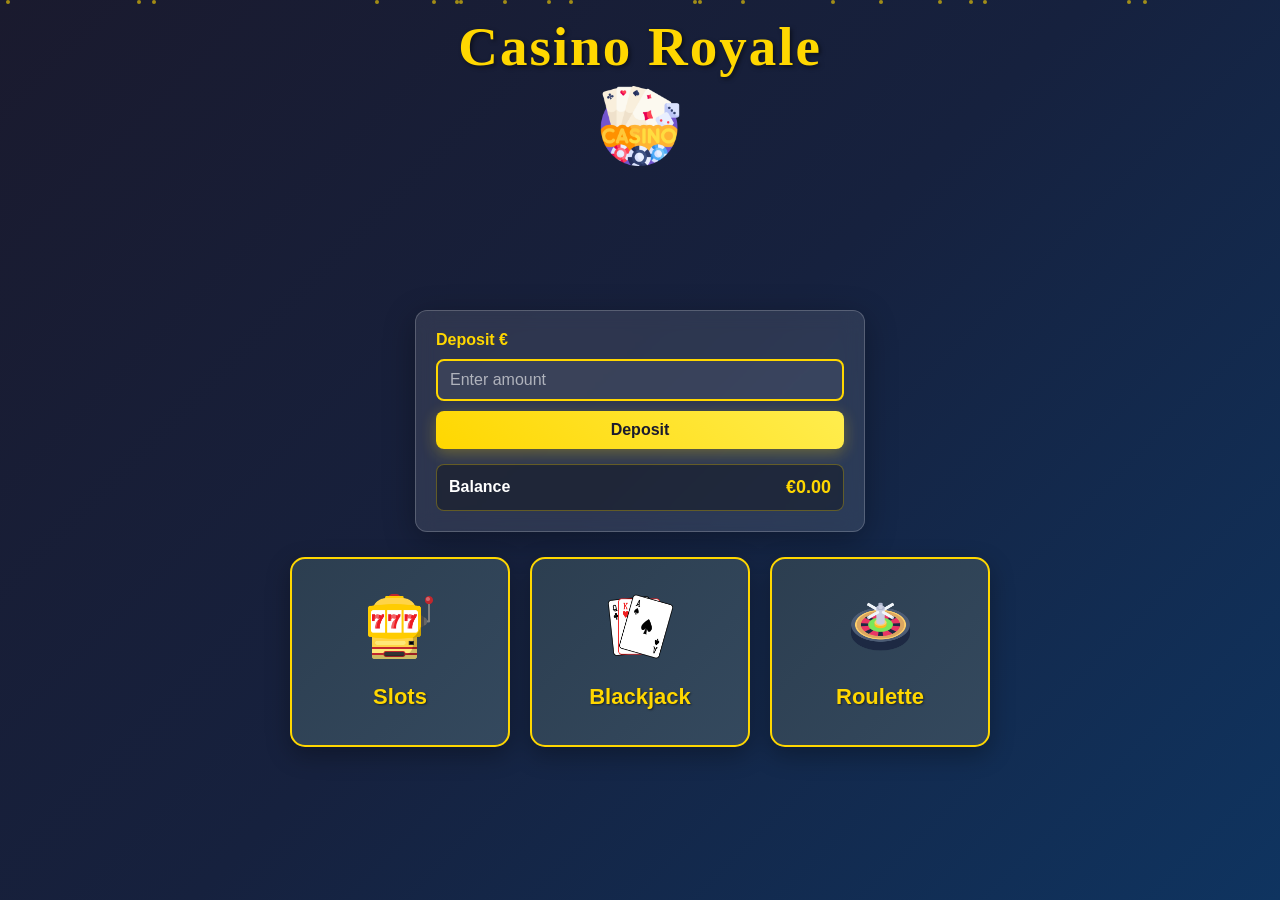
<file: index.html>
<!DOCTYPE html>
<html lang="en">
<head>
    <meta charset="UTF-8">
    <meta name="viewport" content="width=device-width, initial-scale=1.0">
    <title>Casino Royale</title>
    <link rel="stylesheet" href="css/styles.css">
    <link rel="stylesheet" href="css/loading.css">
    <link rel="icon" href="images/casino.png" type="image/png">
</head>
<body>
    <!-- Loading Screen -->
    <div id="loading-screen">
        <div class="loading-content">
            <img src="images/casino.png" alt="Casino" class="loading-logo">
            <h1 class="loading-title">Casino Royale</h1>
            <div class="loading-spinner"></div>
            <div class="loading-progress-container">
                <div id="loading-progress-bar"></div>
            </div>
            <div id="loading-progress-text">Loading... 0%</div>
        </div>
    </div>

    <!-- Main Content Wrapper -->
    <div id="main-content-wrapper">
        <div class="main-container">
        <header class="casino-header">
            <h1 class="casino-title">Casino Royale</h1>
            <img src="images/casino.png" alt="Casino" class="casino-logo">
        </header>
        
        <main class="main-content">
            <div class="balance-section">
                <div class="deposit-section">
                    <label for="deposit-amount">Deposit €</label>
                    <input type="number" id="deposit-amount" placeholder="Enter amount" min="0" step="0.1">
                    <button id="deposit-btn" class="deposit-button">Deposit</button>
                </div>
                <div class="current-balance">
                    <span class="balance-label">Balance</span>
                    <span id="balance-display" class="balance-amount">€0.00</span>
                </div>
            </div>
            
            <div class="games-section">
                <div class="games-grid">
                    <button class="game-button slots-button" id="slots-btn">
                        <div class="game-icon"><img src="images/slots.png" alt="Slots" class="game-image"></div>
                        <div class="game-name">Slots</div>
                    </button>
                    <button class="game-button blackjack-button" id="blackjack-btn">
                        <div class="game-icon"><img src="images/blackjack.png" alt="Blackjack" class="game-image"></div>
                        <div class="game-name">Blackjack</div>
                    </button>
                    <button class="game-button roulette-button" id="roulette-btn">
                        <div class="game-icon"><img src="images/roulette.png" alt="Roulette" class="game-image"></div>
                        <div class="game-name">Roulette</div>
                    </button>
                </div>
            </div>
        </main>
        </div>
    </div>
    
    <script src="js/preloader.js"></script>
    <script src="js/script.js"></script>
</body>
</html>
</file>
<file: css/styles.css>
/* Reset and base styles */
* {
    margin: 0;
    padding: 0;
    box-sizing: border-box;
}

body {
    font-family: 'Arial', sans-serif;
    background: linear-gradient(135deg, #1a1a2e, #16213e, #0f3460);
    color: #ffffff;
    height: 100%;
    overflow: hidden;
}

.main-container {
    height: 100vh;
    display: flex;
    flex-direction: column;
    align-items: center;
    justify-content: space-between;
    padding: 15px;
}

/* Casino Title */
.casino-header {
    text-align: center;
    margin-bottom: 5px;
}

.casino-title {
    font-family: 'Lucida Handwriting', cursive;
    font-size: 55px;
    color: #ffd700;
    text-shadow: 2px 2px 4px rgba(0, 0, 0, 0.5);
    margin-bottom: 5px;
    letter-spacing: 2px;
}

.casino-logo {
    width: 80px;
    height: auto;
    display: block;
    margin: 8px auto 0;
}

/* Main Content */
.main-content {
    width: 100%;
    max-width: 900px;
    display: flex;
    flex-direction: column;
    align-items: center;
    gap: 25px;
    flex: 1;
    justify-content: center;
}

/* Balance Section */
.balance-section {
    background: rgba(255, 255, 255, 0.1);
    backdrop-filter: blur(10px);
    border-radius: 12px;
    padding: 20px;
    width: 100%;
    max-width: 450px;
    border: 1px solid rgba(255, 255, 255, 0.2);
    box-shadow: 0 8px 32px rgba(0, 0, 0, 0.3);
}

.deposit-section {
    display: flex;
    flex-direction: column;
    gap: 10px;
    margin-bottom: 15px;
}

.deposit-section label {
    font-size: 16px;
    font-weight: bold;
    color: #ffd700;
}

#deposit-amount {
    padding: 10px 12px;
    border: 2px solid #ffd700;
    border-radius: 8px;
    background: rgba(255, 255, 255, 0.06);
    color: #ffffff;
    font-size: 16px;
    outline: none;
    transition: all 0.3s ease;
    flex: 1 1 auto;
}

#deposit-amount:focus {
    border-color: #ffed4e;
    box-shadow: 0 0 10px rgba(255, 215, 0, 0.3);
}

#deposit-amount::placeholder {
    color: rgba(255, 255, 255, 0.6);
}

.deposit-button {
    padding: 10px 20px;
    background: linear-gradient(45deg, #ffd700, #ffed4e);
    color: #1a1a2e;
    border: none;
    border-radius: 8px;
    font-size: 16px;
    font-weight: bold;
    cursor: pointer;
    transition: all 0.3s ease;
    box-shadow: 0 4px 15px rgba(255, 215, 0, 0.3);
}

.deposit-button:hover {
    transform: translateY(-2px);
    box-shadow: 0 6px 20px rgba(255, 215, 0, 0.4);
}

.deposit-button:active {
    transform: translateY(0);
}

.current-balance {
    display: flex;
    justify-content: space-between;
    align-items: center;
    padding: 12px;
    background: rgba(0, 0, 0, 0.3);
    border-radius: 8px;
    border: 1px solid rgba(255, 215, 0, 0.3);
}

.balance-label {
    font-size: 16px;
    font-weight: bold;
    color: #ffffff;
}

.balance-amount {
    font-size: 18px;
    font-weight: bold;
    color: #ffd700;
}

/* Games Section */
.games-section {
    width: 100%;
    text-align: center;
}

.games-title {
    font-size: 24px;
    color: #ffd700;
    margin-bottom: 20px;
    text-shadow: 1px 1px 2px rgba(0, 0, 0, 0.5);
}

.games-grid {
    display: grid;
    grid-template-columns: repeat(3, 1fr);
    gap: 20px;
    max-width: 700px;
    margin: 0 auto;
}

.game-button {
    background: linear-gradient(135deg, #2c3e50, #34495e);
    border: 2px solid #ffd700;
    border-radius: 15px;
    padding: 35px 25px;
    cursor: pointer;
    transition: all 0.3s ease;
    display: flex;
    flex-direction: column;
    align-items: center;
    gap: 15px;
    box-shadow: 0 8px 25px rgba(0, 0, 0, 0.3);
    position: relative;
    overflow: hidden;
    min-height: 140px;
}

.game-button::before {
    content: '';
    position: absolute;
    top: 0;
    left: -100%;
    width: 100%;
    height: 100%;
    background: linear-gradient(90deg, transparent, rgba(255, 255, 255, 0.1), transparent);
    transition: left 0.5s ease;
}

.game-button:hover::before {
    left: 100%;
}

.game-button:hover {
    transform: translateY(-5px);
    border-color: #ffed4e;
    box-shadow: 0 15px 35px rgba(255, 215, 0, 0.3);
}

.game-button:active {
    transform: translateY(-2px);
}

.game-icon {
    margin-bottom: 10px;
    display: flex;
    justify-content: center;
    align-items: center;
}

.game-image {
    width: 65px;
    height: 65px;
    object-fit: contain;
}

.game-name {
    font-size: 22px;
    font-weight: bold;
    color: #ffd700;
    text-shadow: 1px 1px 2px rgba(0, 0, 0, 0.5);
}

/* Specific game button styles */
.slots-button:hover {
    background: linear-gradient(135deg, #e74c3c, #c0392b);
}

.blackjack-button:hover {
    background: linear-gradient(135deg, #27ae60, #229954);
}

.roulette-button:hover {
    background: linear-gradient(135deg, #8e44ad, #7d3c98);
}

/* Responsive Design */
@media (max-width: 768px) {
    .casino-title {
        font-size: 35px;
    }
    
    .balance-section {
        padding: 15px;
        max-width: 400px;
    }
    
    .games-grid {
        grid-template-columns: repeat(3, 1fr);
        gap: 15px;
    }
    
    .game-button {
        padding: 25px 15px;
        min-height: 120px;
    }
    
    .game-image {
        width: 55px;
        height: 55px;
    }
    
    .game-name {
        font-size: 18px;
    }
}

@media (max-width: 480px) {
    .casino-title {
        font-size: 28px;
    }
    
    .main-content {
        gap: 20px;
    }
    
    .balance-section {
        padding: 12px;
        max-width: 350px;
    }
    
    .deposit-section {
        gap: 8px;
    }
    
    #deposit-amount {
        padding: 8px 10px;
        font-size: 12px;
    }
    
    .deposit-button {
        padding: 8px 16px;
        font-size: 12px;
    }
    
    .games-grid {
        grid-template-columns: repeat(3, 1fr);
        gap: 10px;
    }
    
    .game-button {
        padding: 20px 10px;
        min-height: 100px;
    }
    
    .game-image {
        width: 45px;
        height: 45px;
    }
    
    .game-name {
        font-size: 14px;
    }
}



/* Styles shared by all 3 games */

.game-container {
    min-height: 100vh;
    background-size: cover;
    background-position: center;
    background-attachment: fixed;
    color: #ffffff;
    display: flex;
    flex-direction: column;
    padding: 20px;
    font-family: 'Arial', sans-serif;
    position: relative;
}

.slots-container {
    background-image: url('images/sl.jpg');
}

.blackjack-container {
    background-image: url('images/bj.jpg');
}

.roulette-container {
    background-image: url('images/rou.jpg');
}

.game-container::before {
    content: '';
    position: absolute;
    top: 0;
    left: 0;
    right: 0;
    bottom: 0;
    background: rgba(0, 0, 0, 0.45);
    z-index: 0;
}

.game-container > * {
    position: relative;
    z-index: 1;
}

.game-header {
    display: flex;
    justify-content: space-between;
    align-items: center;
    margin-bottom: 20px;
    padding: 15px 20px;
    background: rgba(255, 255, 255, 0.1);
    border-radius: 12px;
    backdrop-filter: blur(10px);
    border: 1px solid rgba(255, 255, 255, 0.2);
}

.balance-display {
    display: flex;
    align-items: center;
    gap: 10px;
}

.back-button {
    padding: 10px 20px;
    background: linear-gradient(45deg, #e74c3c, #c0392b);
    color: #ffffff;
    border: none;
    border-radius: 8px;
    font-size: 14px;
    font-weight: bold;
    cursor: pointer;
    transition: all 0.3s ease;
}

.back-button:hover {
    transform: translateY(-2px);
    box-shadow: 0 4px 15px rgba(231, 76, 60, 0.4);
}

.bet-amount-display {
    font-size: 16px;
    font-weight: bold;
    color: #ffd700;
    padding: 8px 12px;
    background: rgba(0, 0, 0, 0.3);
    border-radius: 6px;
    border: 1px solid rgba(255, 215, 0, 0.3);
    text-align: center;
    min-height: 24px;
    align-content: center;
}

.chip-container {
    display: flex;
    gap: 4px;
    justify-content: center;
    align-items: center;
    flex-wrap: wrap;
}

.chip {
    width: 50px;
    height: 50px;
    cursor: pointer;
    transition: transform 0.2s, filter 0.2s;
    user-select: none;
}

.chip:hover {
    transform: scale(1.1);
    filter: brightness(1.2);
}

.chip:active {
    transform: scale(0.95);
}

.chip[style*="pointer-events: none"] {
    opacity: 0.5;
    cursor: not-allowed;
}

.clear-bet-button {
    padding: 8px 16px;
    background: rgba(231, 76, 60, 0.8);
    color: #fff;
    border: 1px solid rgba(231, 76, 60, 0.5);
    border-radius: 6px;
    cursor: pointer;
    font-weight: bold;
    font-size: 16px;
    transition: background 0.2s, transform 0.1s;
}

.clear-bet-button:hover {
    background: rgba(231, 76, 60, 1);
    transform: translateY(-1px);
}

.clear-bet-button:active {
    transform: translateY(0);
}

.clear-bet-button:disabled {
    background: rgba(127, 127, 127, 0.5);
    cursor: not-allowed;
    opacity: 0.6;
}

.play-button {
    padding: 15px 25px;
    background: linear-gradient(45deg, #27ae60, #2ecc71);
    color: #ffffff;
    border: none;
    border-radius: 8px;
    font-size: 20px;
    font-weight: bold;
    cursor: pointer;
    transition: all 0.3s ease;
    box-shadow: 0 4px 15px rgba(39, 174, 96, 0.3);
    text-transform: uppercase;
    letter-spacing: 1px;
}

.play-button:hover {
    transform: translateY(-2px);
    box-shadow: 0 6px 20px rgba(39, 174, 96, 0.4);
}

.play-button:disabled {
    background: linear-gradient(45deg, #7f8c8d, #95a5a6);
    cursor: not-allowed;
    transform: none;
    box-shadow: none;
}

.result-section {
    display: flex;
    justify-content: center;
    width: 100%;
}

.result-message {
    position: fixed;
    left: 50%;
    transform: translateX(-50%) translateY(20px);
    bottom: 20px;
    padding: 20px 40px; 
    border-radius: 12px;
    font-size: 24px; 
    font-weight: 700;
    text-align: center;
    white-space: pre-line;
    z-index: 10000;
    background: rgba(255,255,255,0.06);
    color: #ffffff;
    max-width: 90%;
    box-shadow: 0 10px 30px rgba(0,0,0,0.5);
    opacity: 0;
    pointer-events: none;
    transition: all 0.3s ease;
}

.result-message.show {
    opacity: 1;
    transform: translateX(-50%) translateY(0);
    pointer-events: auto;
}

.result-message.win {
    background: linear-gradient(45deg, #27ae60, #2ecc71);
    color: #fff;
    box-shadow: 0 8px 25px rgba(39, 174, 96, 0.4);
}

.result-message.lose {
    background: linear-gradient(45deg, #e74c3c, #c0392b);
    color: #ffffff;
    box-shadow: 0 8px 25px rgba(231, 76, 60, 0.4);
}

.result-message.warn {
    background: linear-gradient(45deg, #e74c3c, #c0392b);
    color: #fff;
    box-shadow: 0 8px 25px rgba(231, 76, 60, 0.4);
}

.result-message.tie {
    background: linear-gradient(45deg, #f39c12, #e67e22);
    color: #ffffff;
    box-shadow: 0 8px 25px rgba(243, 156, 18, 0.4);
}
</file>
<file: css/loading.css>
/* Loading Screen Styles */
#loading-screen {
    position: fixed;
    top: 0;
    left: 0;
    width: 100%;
    height: 100%;
    background: linear-gradient(135deg, #1a1a2e, #16213e, #0f3460);
    display: flex;
    flex-direction: column;
    justify-content: center;
    align-items: center;
    z-index: 99999;
    transition: opacity 0.5s ease;
}

#loading-screen.hidden {
    opacity: 0;
    pointer-events: none;
}

.loading-content {
    text-align: center;
    color: #ffffff;
}

.loading-logo {
    width: 120px;
    height: auto;
    margin-bottom: 30px;
    animation: pulse 2s ease-in-out infinite;
}

@keyframes pulse {
    0%, 100% {
        transform: scale(1);
        opacity: 1;
    }
    50% {
        transform: scale(1.1);
        opacity: 0.8;
    }
}

.loading-title {
    font-family: 'Lucida Handwriting', cursive;
    font-size: 48px;
    color: #ffd700;
    text-shadow: 2px 2px 4px rgba(0, 0, 0, 0.5);
    margin-bottom: 40px;
    letter-spacing: 2px;
}

.loading-spinner {
    width: 60px;
    height: 60px;
    border: 5px solid rgba(255, 215, 0, 0.3);
    border-top-color: #ffd700;
    border-radius: 50%;
    animation: spin 1s linear infinite;
    margin: 0 auto 30px;
}

@keyframes spin {
    to {
        transform: rotate(360deg);
    }
}

.loading-progress-container {
    width: 300px;
    max-width: 80%;
    height: 8px;
    background: rgba(255, 255, 255, 0.1);
    border-radius: 10px;
    overflow: hidden;
    margin: 0 auto 15px;
    box-shadow: inset 0 2px 4px rgba(0, 0, 0, 0.3);
}

#loading-progress-bar {
    height: 100%;
    background: linear-gradient(90deg, #ffd700, #ffed4e);
    width: 0%;
    transition: width 0.3s ease;
    box-shadow: 0 0 10px rgba(255, 215, 0, 0.5);
}

#loading-progress-text {
    font-size: 16px;
    color: #ffd700;
    font-weight: bold;
    text-shadow: 1px 1px 2px rgba(0, 0, 0, 0.5);
}

/* Disable interaction during loading */
#main-content-wrapper {
    opacity: 0.3;
    pointer-events: none;
    transition: opacity 0.5s ease;
}

#main-content-wrapper.loaded {
    opacity: 1;
    pointer-events: auto;
}

/* Disable all interactive elements during loading */
#main-content-wrapper button,
#main-content-wrapper input,
#main-content-wrapper .chip {
    pointer-events: none;
    cursor: not-allowed;
    opacity: 0.5;
}

#main-content-wrapper.loaded button,
#main-content-wrapper.loaded input,
#main-content-wrapper.loaded .chip {
    pointer-events: auto;
    cursor: pointer;
    opacity: 1;
}
</file>
